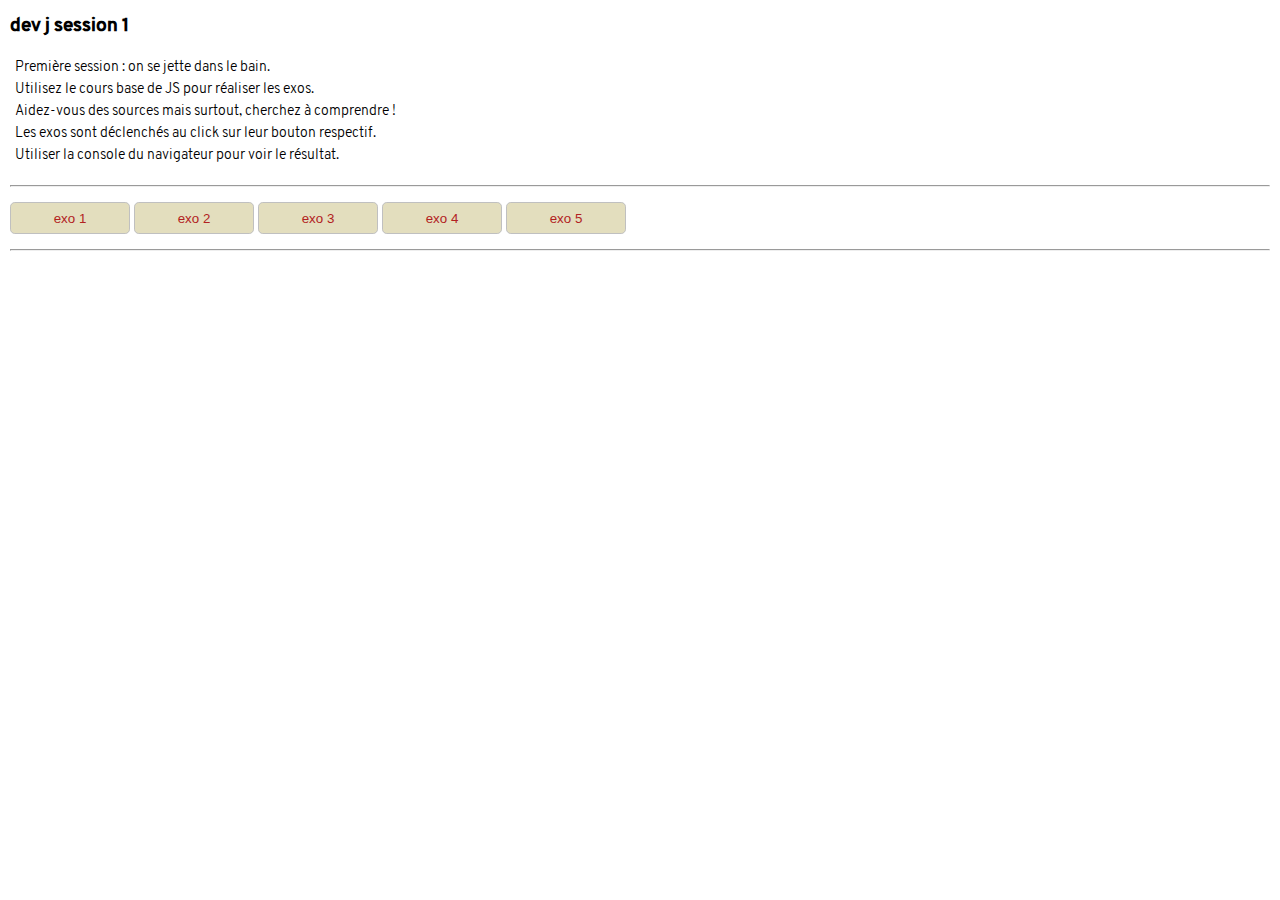
<file: js/session1/index.html>
<!DOCTYPE html>
<html lang="en">
    <head>
        <meta charset="UTF-8">
        <title>campus - dev j session 1</title>
        <link rel="stylesheet" href="css/styles.css">
        <script src="js/app.js"></script>
    </head>
    <body>
        <section class="col">
            <h1 class="title">dev j session 1</h1>
            <p class="parag">
                Première session : on se jette dans le bain.<br>
                Utilisez le cours base de JS pour réaliser les exos.<br>
                Aidez-vous des sources mais surtout, cherchez à comprendre !
                <br>
                Les exos sont déclenchés au click sur leur bouton respectif.<br>
                Utiliser la console du navigateur pour voir le résultat.
            </p>
            <hr class="line">
            <div class="row">
                <button id="exo_1" class="btn">exo 1</button>
                <button id="exo_2" class="btn">exo 2</button>
                <button id="exo_3" class="btn">exo 3</button>
                <button id="exo_4" class="btn">exo 4</button>
                <button id="exo_5" class="btn">exo 5</button>
            </div>
            <hr class="line">
            <div id="res_user1"></div>
        </section>
    </body>
</html>
</file>
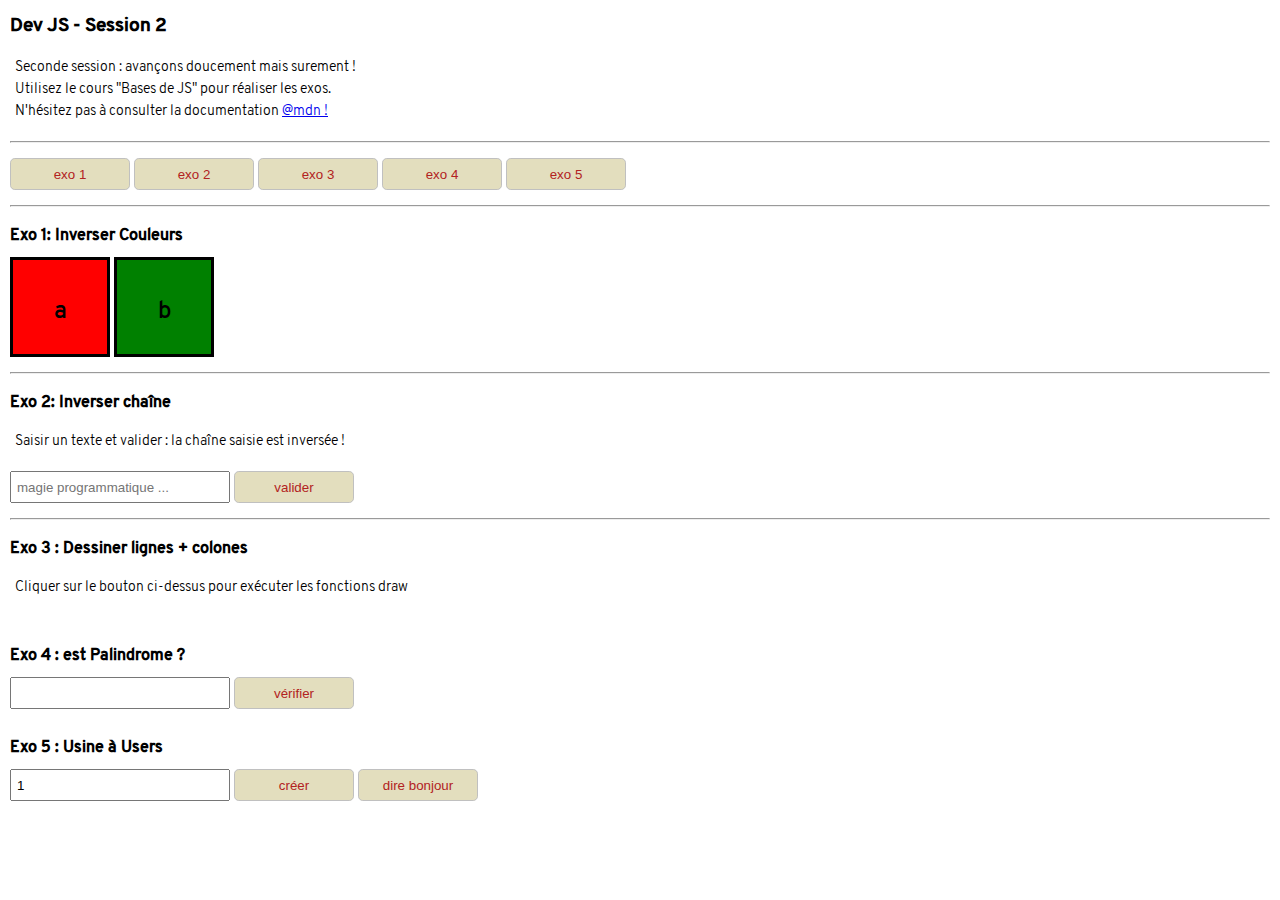
<file: js/session2/index.html>
<!DOCTYPE html>
<html lang="en">

<head>
    <meta charset="UTF-8">
    <title>campus - dev j session 2</title>
    <link rel="stylesheet" href="css/styles.css">
    <script src="js/app.js"></script>
</head>

<body>
    <section class="col">
        <h1 class="title">Dev JS - Session 2</h1>
        <p class="parag">
            Seconde session : avançons doucement mais surement !
            <br> Utilisez le cours "Bases de JS" pour réaliser les exos.
            <br> N'hésitez pas à consulter la documentation
            <a href="https://developer.mozilla.org/fr/docs/Web/JavaScript" class="link">@mdn !</a>
        </p>

        <hr class="line">
        <div class="row">
            <button id="exo_1" class="btn">exo 1</button>
            <button id="exo_2" class="btn">exo 2</button>
            <button id="exo_3" class="btn">exo 3</button>
            <button id="exo_4" class="btn">exo 4</button>
            <button id="exo_5" class="btn">exo 5</button>
        </div>
        <hr class="line">


        <h2 class="subtitle">Exo 1: Inverser Couleurs</h2>
        <div id="red" class="block" style="background:red;" onclick="session2.inverserCouleurs(this);">a</div>
        <div id="green" class="block" style="background:green;" onclick="session2.inverserCouleurs(this);">b</div>
        <hr class="line">


        <h2 class="subtitle">Exo 2:  Inverser chaîne</h2>
        <p class="parag">
            Saisir un texte et valider : la chaîne saisie est inversée !
        </p>
        <input id="chaine_a_inverser" type="text" placeholder="magie programmatique ..." class="input">
        <input id="inverser_chaine" type="submit" value="valider" class="btn">
        <hr class="line">
        <h2 class="subtitle">Exo 3 : Dessiner lignes + colones</h2>
        <p class="parag">
            Cliquer sur le bouton ci-dessus pour exécuter les fonctions draw
        </p>
        <pre id="result_draw" class="parag"></pre>


        <h2 class="subtitle">Exo 4 : est Palindrome ?</h2>
        <input id="saisie_palindrome" type="text" class="input">
        <input id="verifier_palindrome" type="submit" value="vérifier" class="btn">
        <p id="resultat_palindrome" class="parag"></p>


        <h2 class="subtitle">Exo 5 : Usine à Users </h2>
        <input id="nombre_users" type="number" class="input" value="1">
        <input id="creer_users" type="submit" value="créer" class="btn">
        <input id="bonjour_users" type="submit" value="dire bonjour" class="btn">
        <p id="resultat_users" class="parag"></p>
    </section>
</body>

</html>
</file>
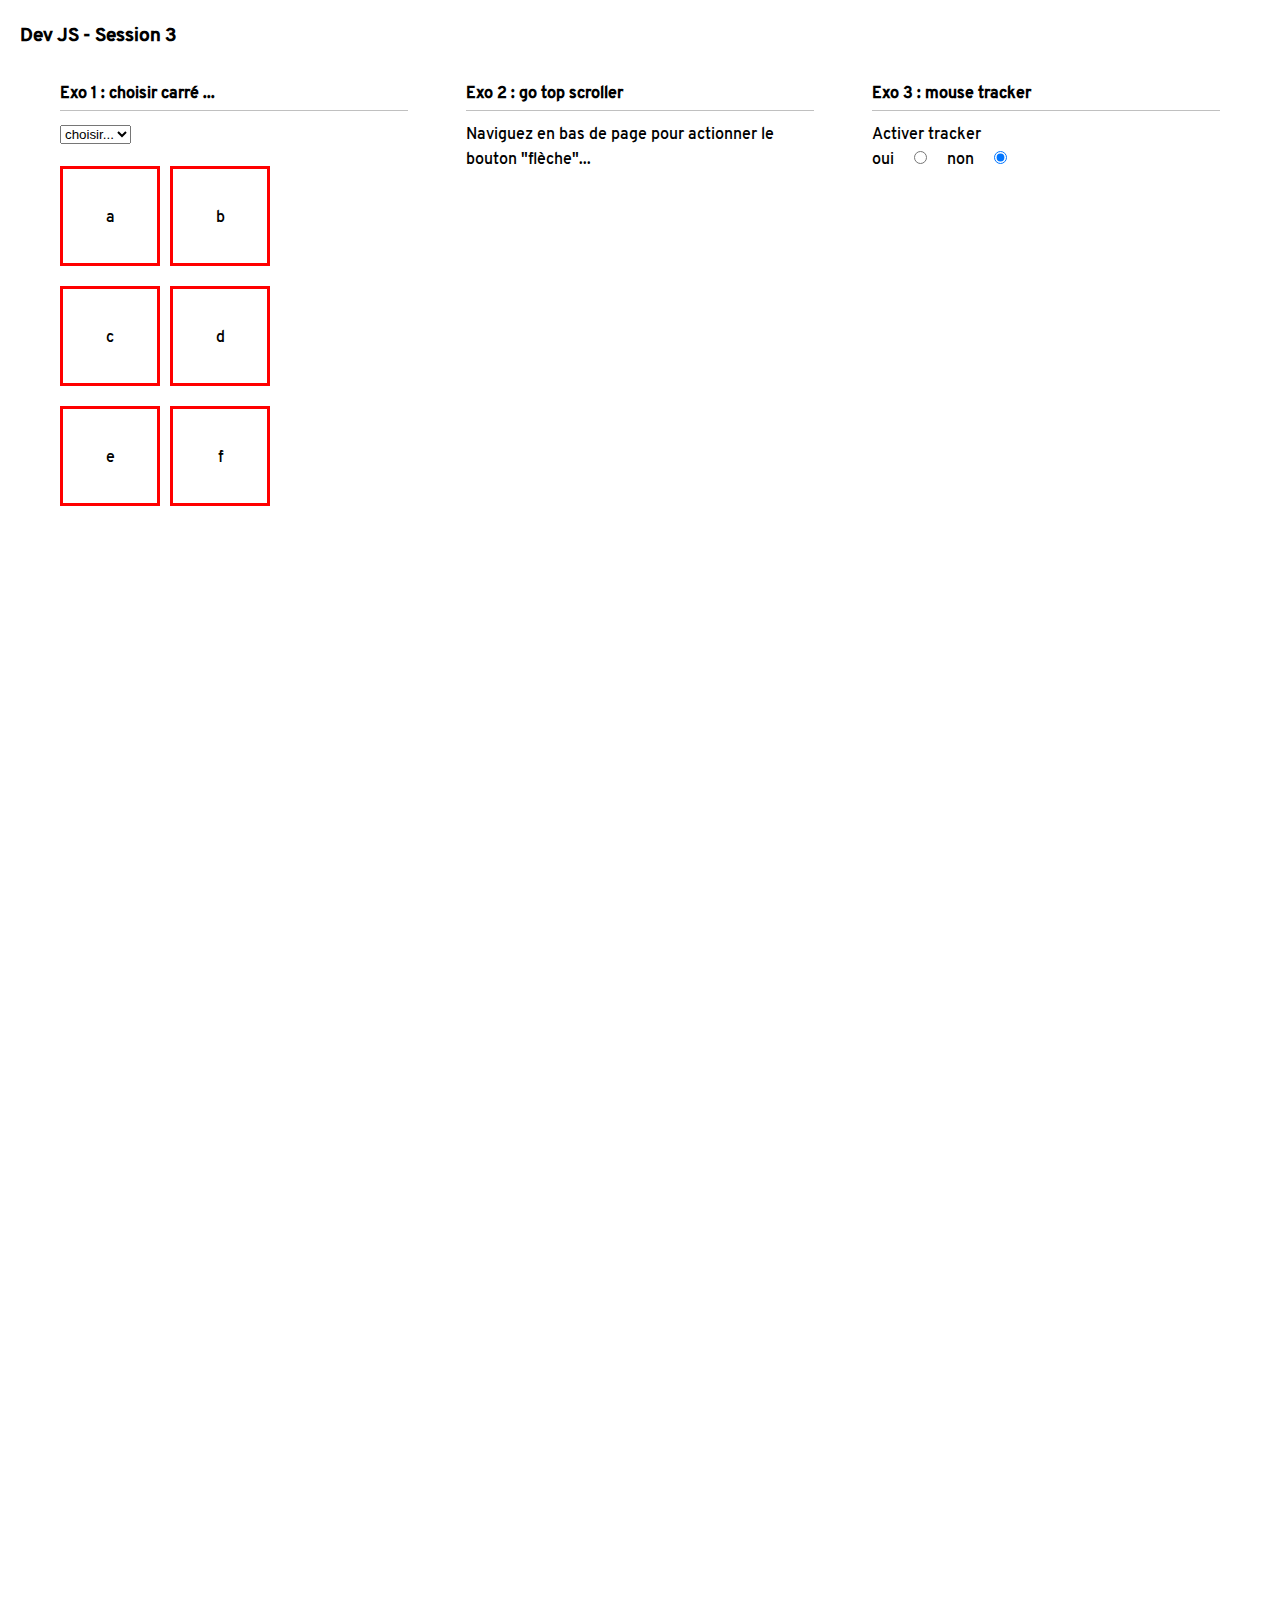
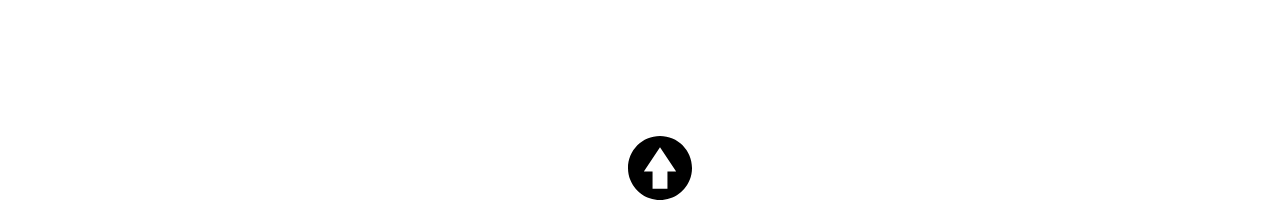
<file: js/session3/index.html>
<!DOCTYPE html>
<html lang="en">
<head>
    <meta charset="UTF-8">
    <title>campus - dev j session 3</title>
    <link rel="stylesheet" href="css/styles.css">
    <script src="js/app.js"></script>
</head>
<body>
    <h1 class="title">Dev JS - Session 3</h1>
    <div class="row exos">
        <div class="choisir exo">
            <h2 class="subtitle">Exo 1 : choisir carré ...</h2>
            <select class="selector">
                <option value="void">choisir...</option>
                <option value="a">a</option>
                <option value="b">b</option>
                <option value="c">c</option>
                <option value="d">d</option>
                <option value="e">e</option>
                <option value="f">f</option>
            </select>
            <div class="squares">
                <div class="square">a</div>
                <div class="square">b</div>
                <div class="square">c</div>
                <div class="square">d</div>
                <div class="square">e</div>
                <div class="square">f</div>
            </div>
        </div>
        <div class="scroller exo">
            <h2 class="subtitle">Exo 2 : go top scroller</h2>
			<p class="text">
				Naviguez en bas de page pour actionner le bouton "flèche"...
			</p>
        </div>
        <div class="tracker exo">
            <h2 class="subtitle">Exo 3 : mouse tracker</h2>
            <p for="">Activer tracker</p>
            <div class="row">
                <label for="activer" class="label">oui</label>
                <input id="activer_tracker" name="tracker_status" type="radio" class="tracker-trigger">
                <label for="desactiver" class="label">non</label>
                <input id="desactiver_tracker" name="tracker_status" type="radio" class="tracker-trigger" checked>
            </div>
        </div>
    </div>
    <div class="row scroll-top center">
        <img src="assets/circle-arrow-up.svg" alt="go top" class="img">
    </div>
    <div class="mouse-tracker">
        <p class="text" id="x_pos"></p>
        <p class="text" id="y_pos"></p>
    </div>
</body>
</html>
</file>
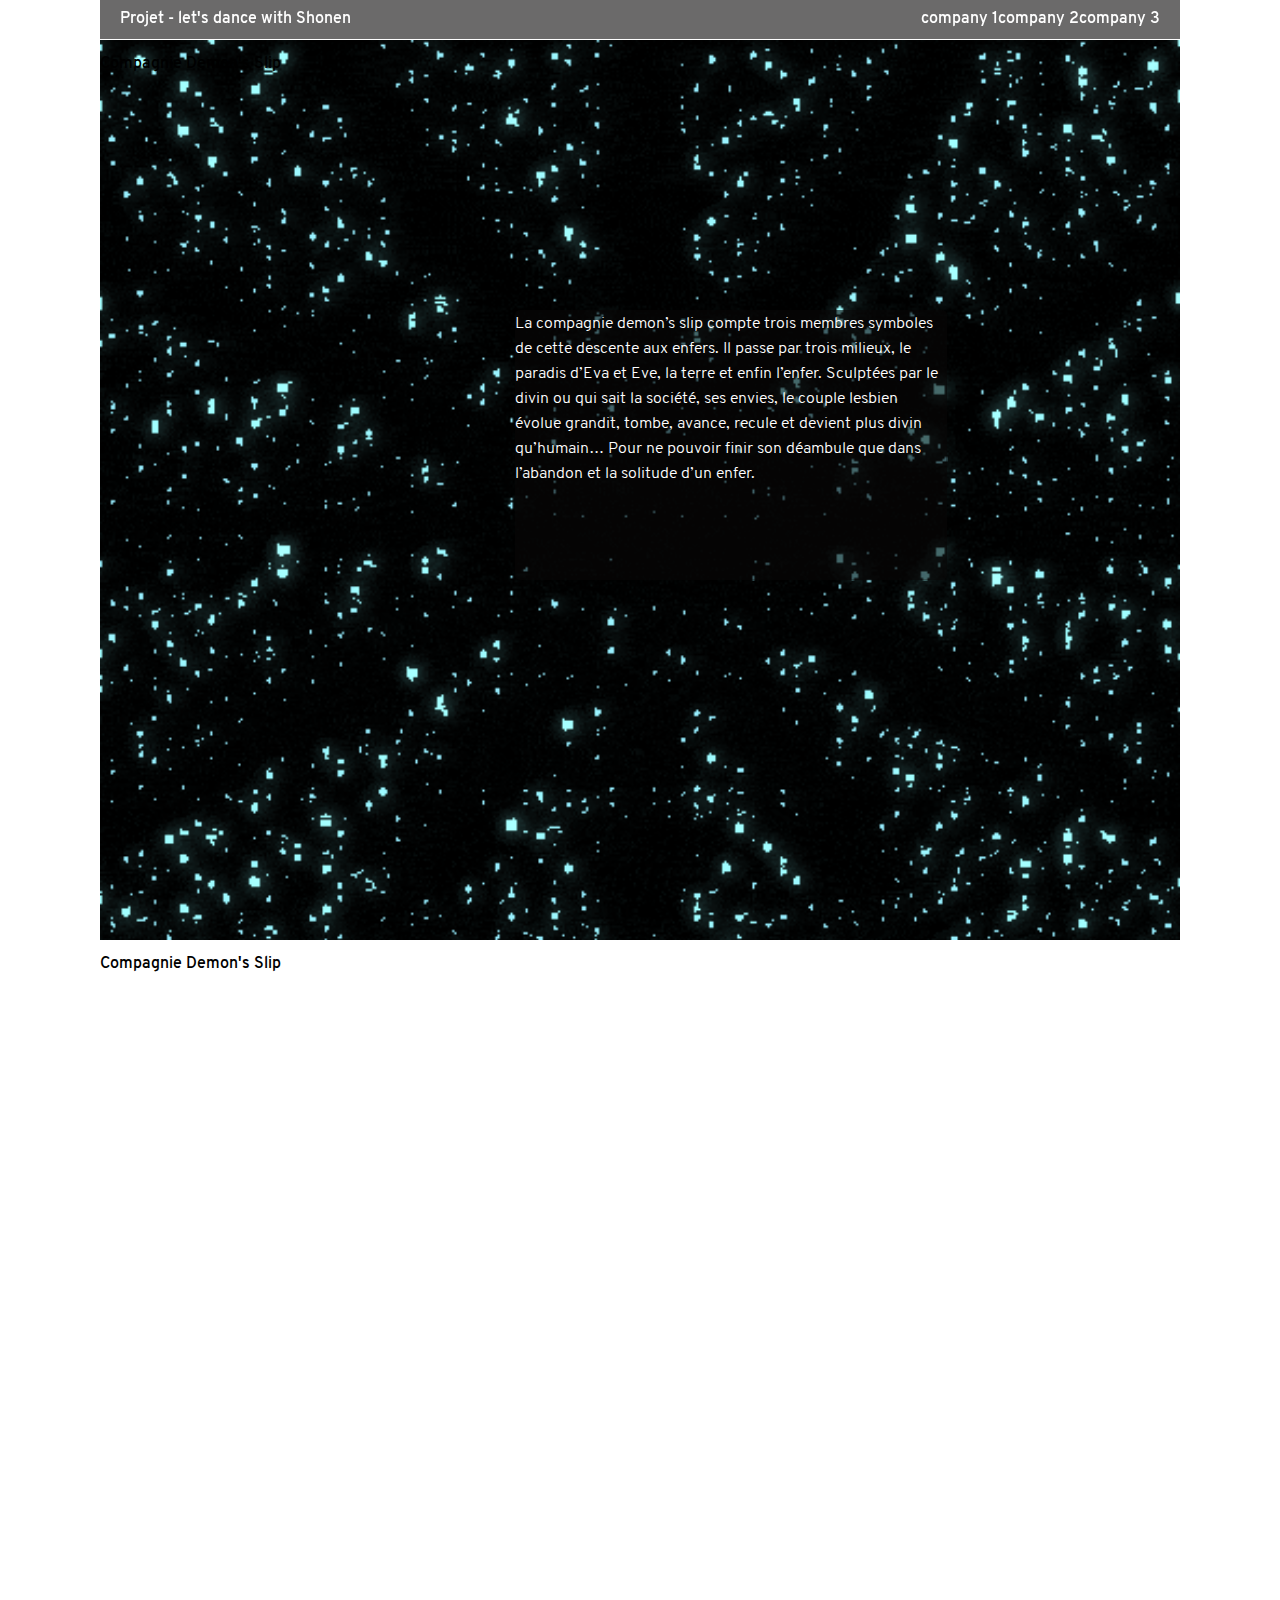
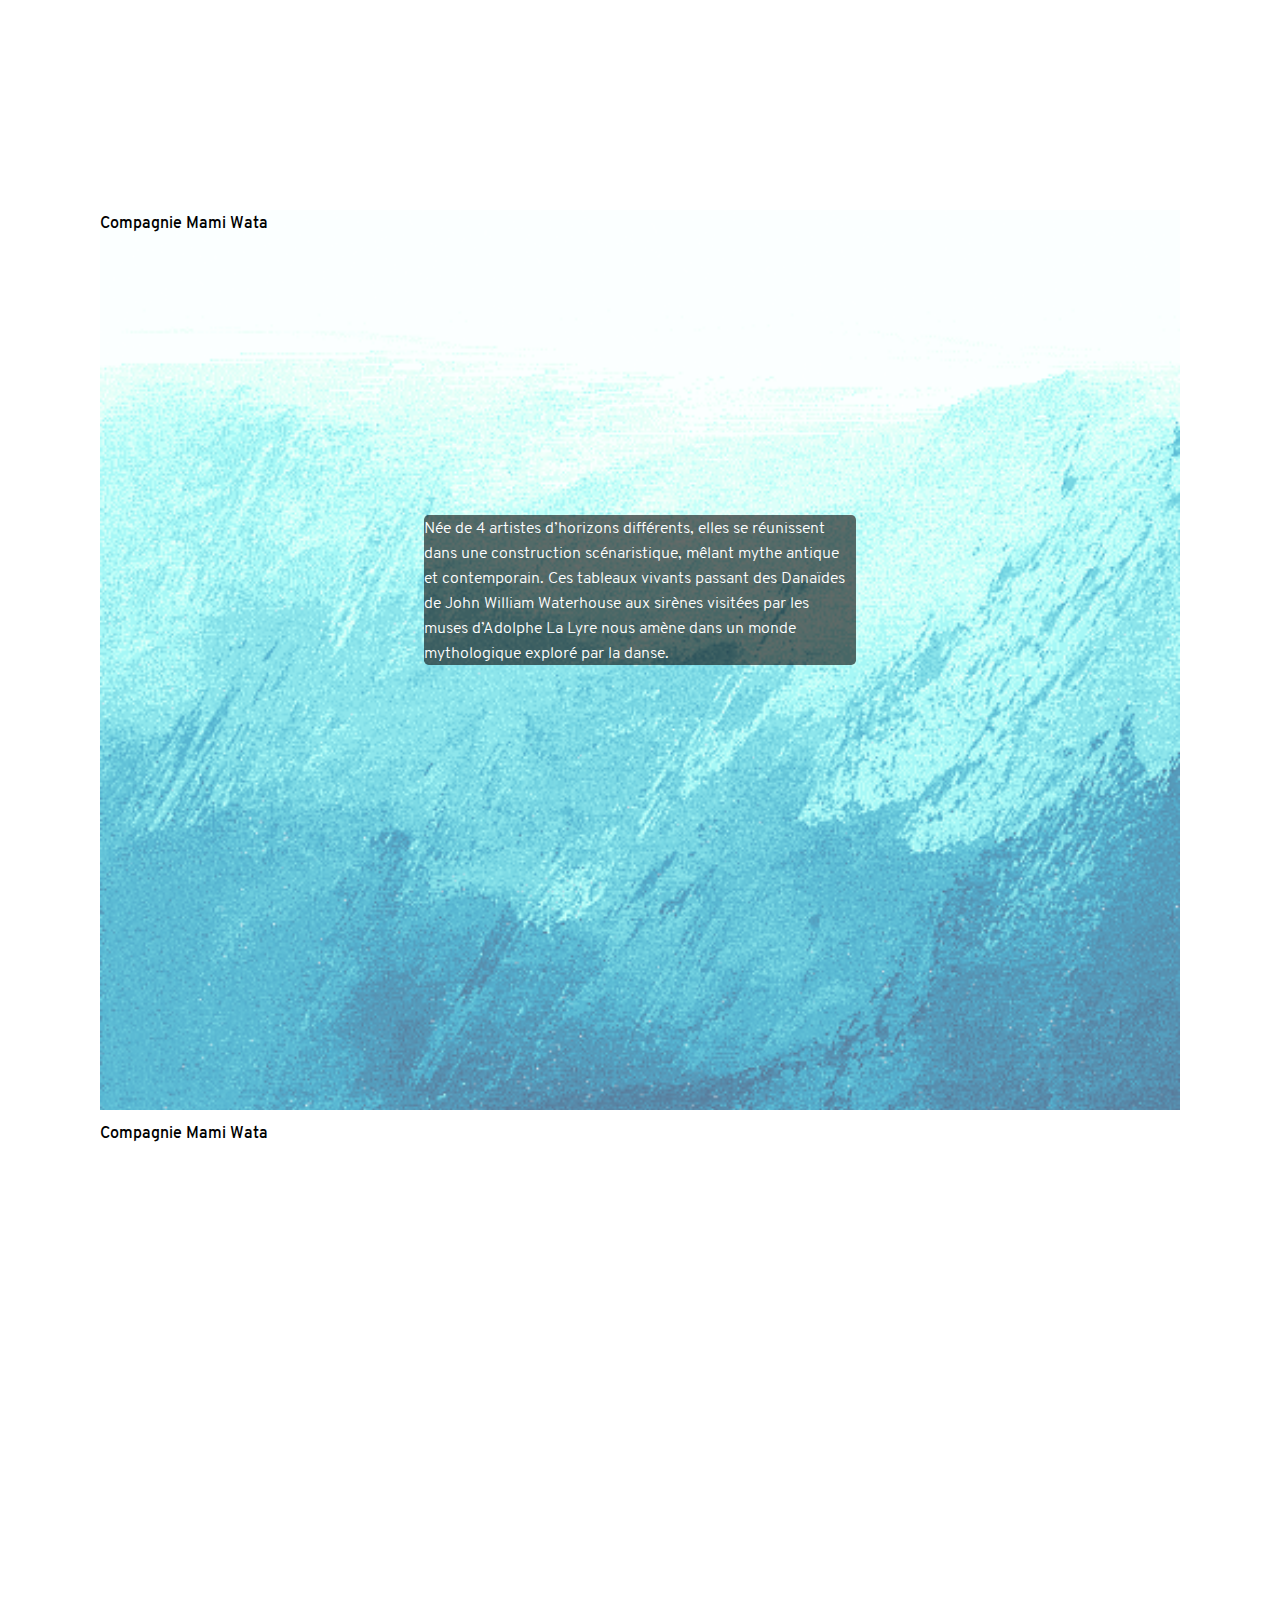
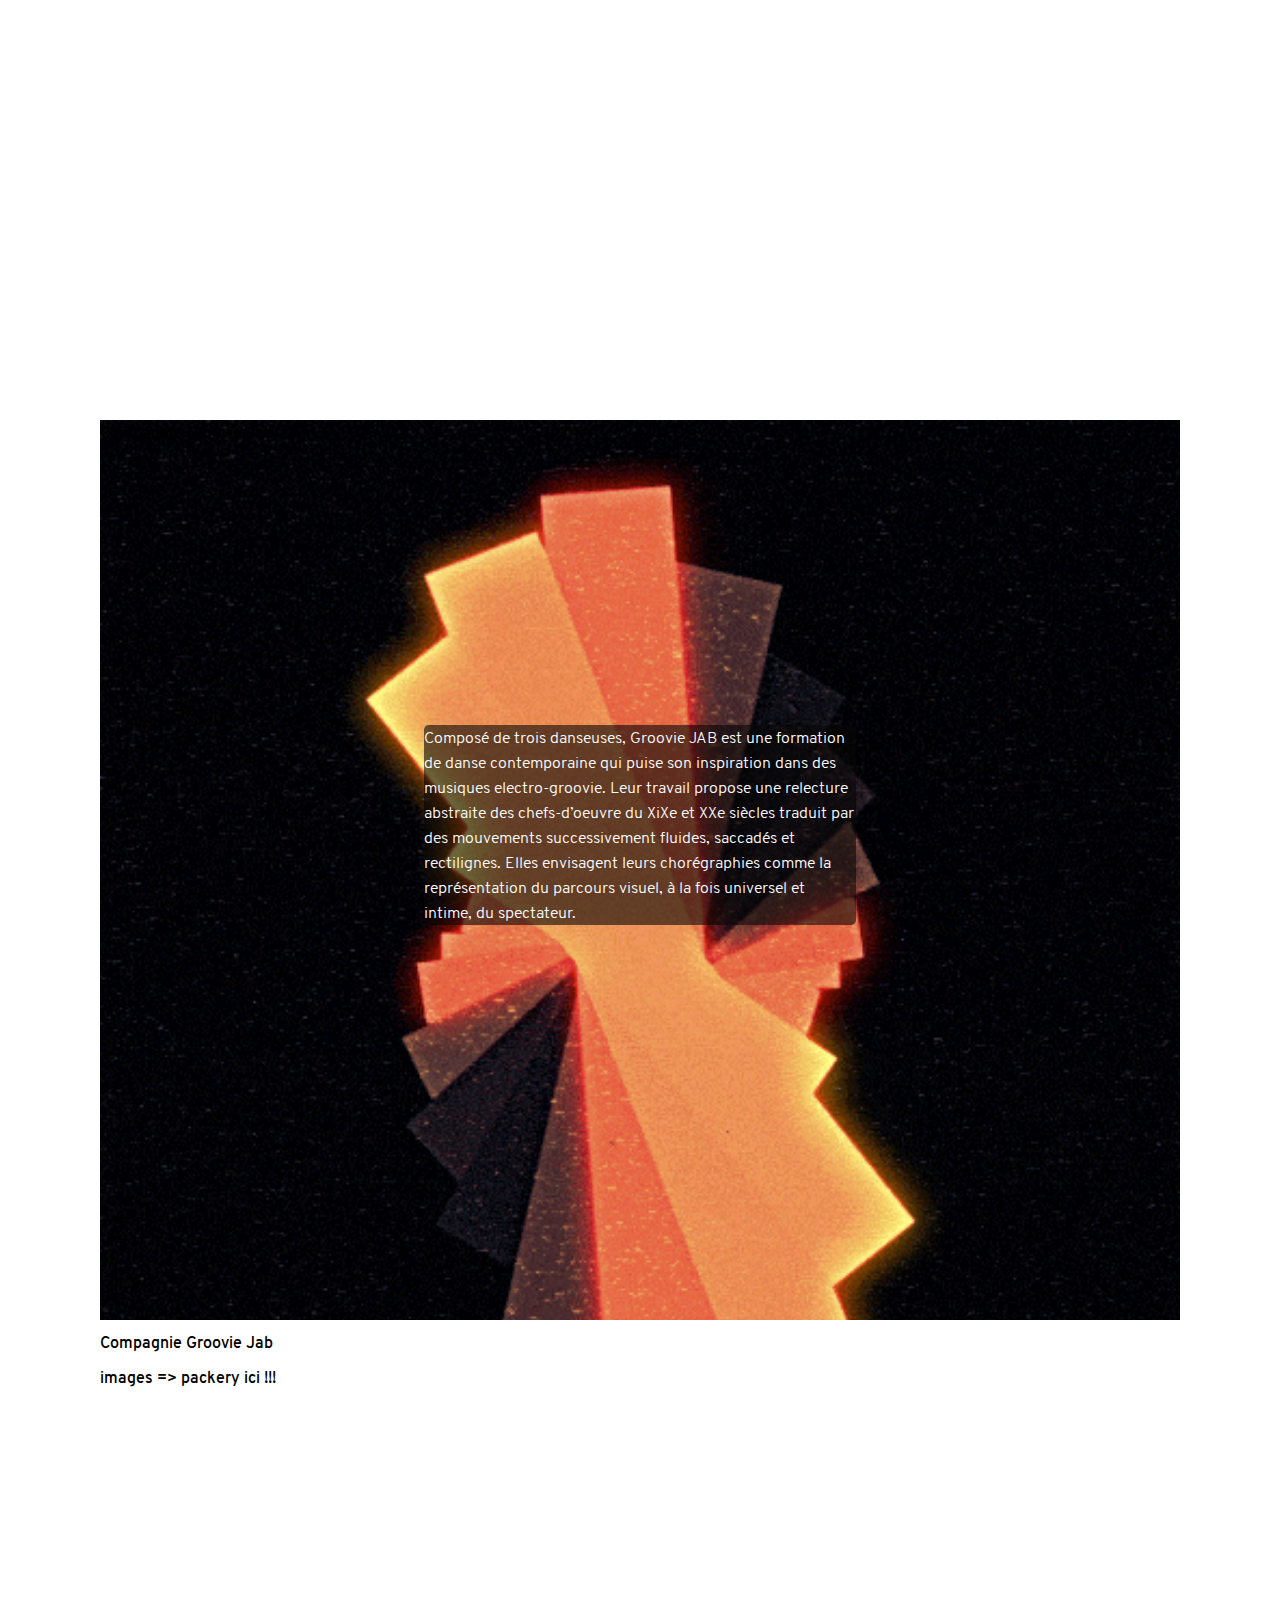
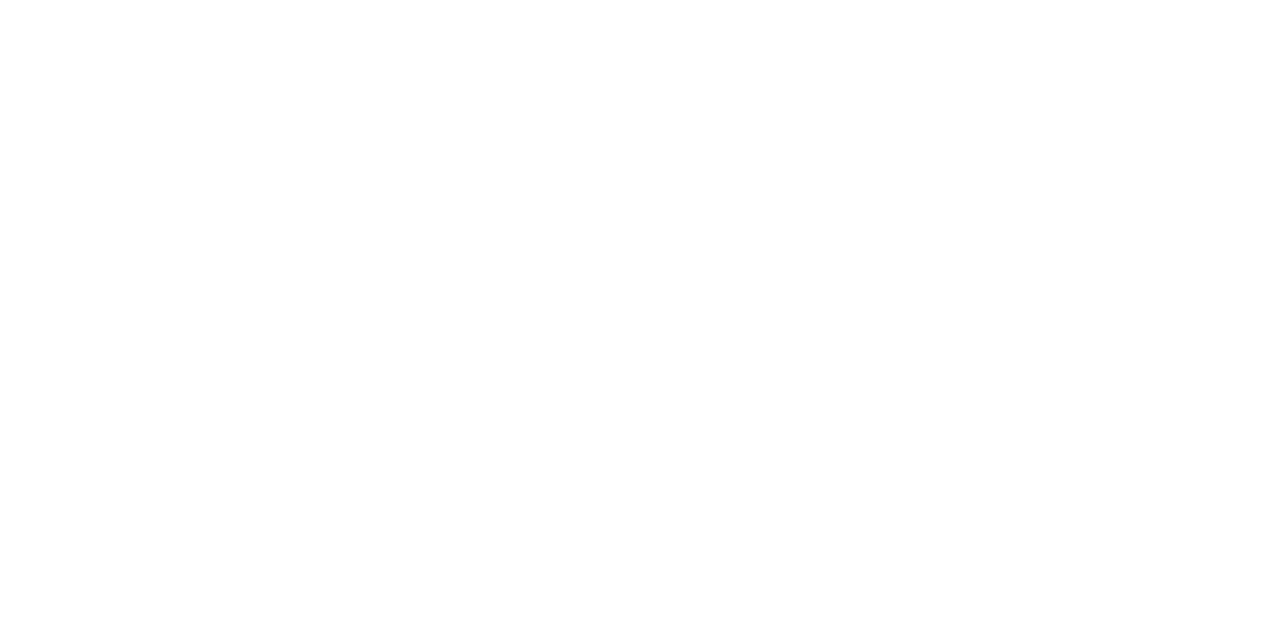
<file: promos/lsm8/index.html>
<!DOCTYPE html>
<html lang="en">
<head>
    <meta charset="UTF-8">
    <title>let's dance</title>
    <link rel="stylesheet" href="styles/base.css">
    <script src="js/libs/jquery-1.12.3.min.js"></script>
    <script src="js/app.js"></script>
    <script src="js/libs/packery.min.js"></script>
    <script src="js/libs/smoothScroll.js"></script>
</head>
<body class="grid-main">

    <!-- <div class="pane intro global">

    </div> -->
    <header class="row grid-header">
        <h1 class="title main">Projet - let's dance with Shonen</h1>
        <nav class="navigation">
            <ul class="row list">
                <li class="item">
                    <a href="" data-anchor="company_1" class="link">company 1</a>
                </li>
                <li class="item">
                    <a href="" data-anchor="company_2" class="link">company 2</a>
                </li>
                <li class="item">
                    <a href="" data-anchor="company_3" class="link">company 3</a>
                </li>
            </ul>
        </nav>
    </header>

    <div id="company_1" class="company">
        <div class="row pane intro">
            <h2 class="title"></h2>
            <p class="text presentation"></p>
        </div>
        <section class="pane content">
            <h3 class="title"></h3>
        </section>
    </div>

    <div id="company_2" class="company">
        <div class="pane intro">
            <h2 class="title"></h2>
            <p class="text presentation"></p>
        </div>
        <section class="pane content">
            <h3 class="title"></h3>
        </section>
    </div>

    <div id="company_3"  class="company">
        <div class="pane intro">
            <h2 class="title"></h2>
            <p class="text presentation"></p>
        </div>
        <section class="pane content">
            <h3 class="title"></h3>
            <div class="packery">images => packery ici !!!</div>
        </section>
    </div>
</body>
</html>
</file>
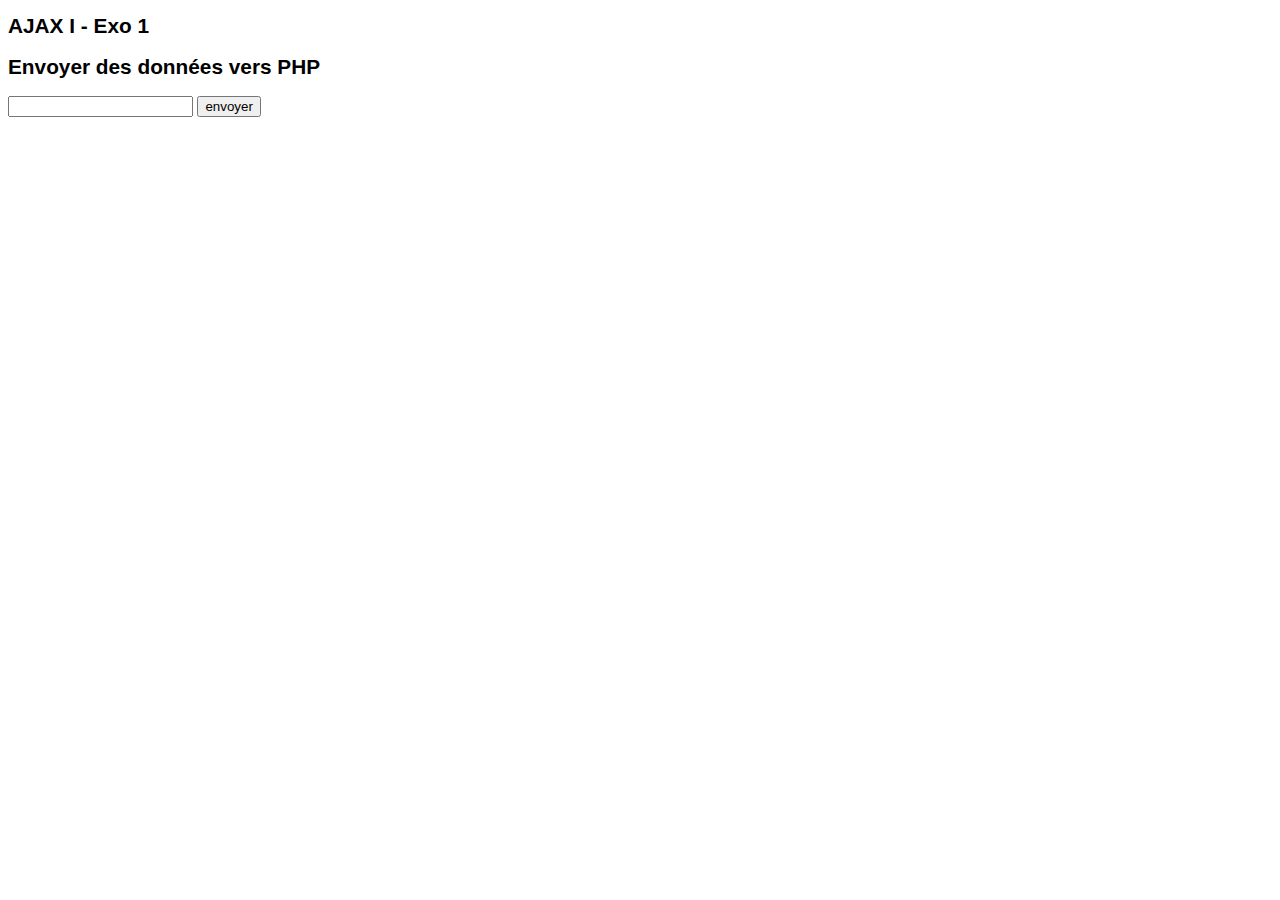
<file: js/ajax1/exo1/index.html>
<!DOCTYPE html>
<html lang="en">
    <head>
        <meta charset="UTF-8">
        <title>AJAX I - exo 1</title>
        <link rel="stylesheet" href="styles/styles.css">
        <script src="https://bit.ly/owlab_utility"></script>
        <script src="js/app.js"></script>
    </head>
    <body onload="moduleAjax()">
        <h1 class="title">AJAX I - Exo 1</h1>
        <h2 class="title">Envoyer des données vers PHP</h2>
        <input type="text" class="data">
        <input type="submit" class="submit" value="envoyer">
    </body>
</html>
</file>
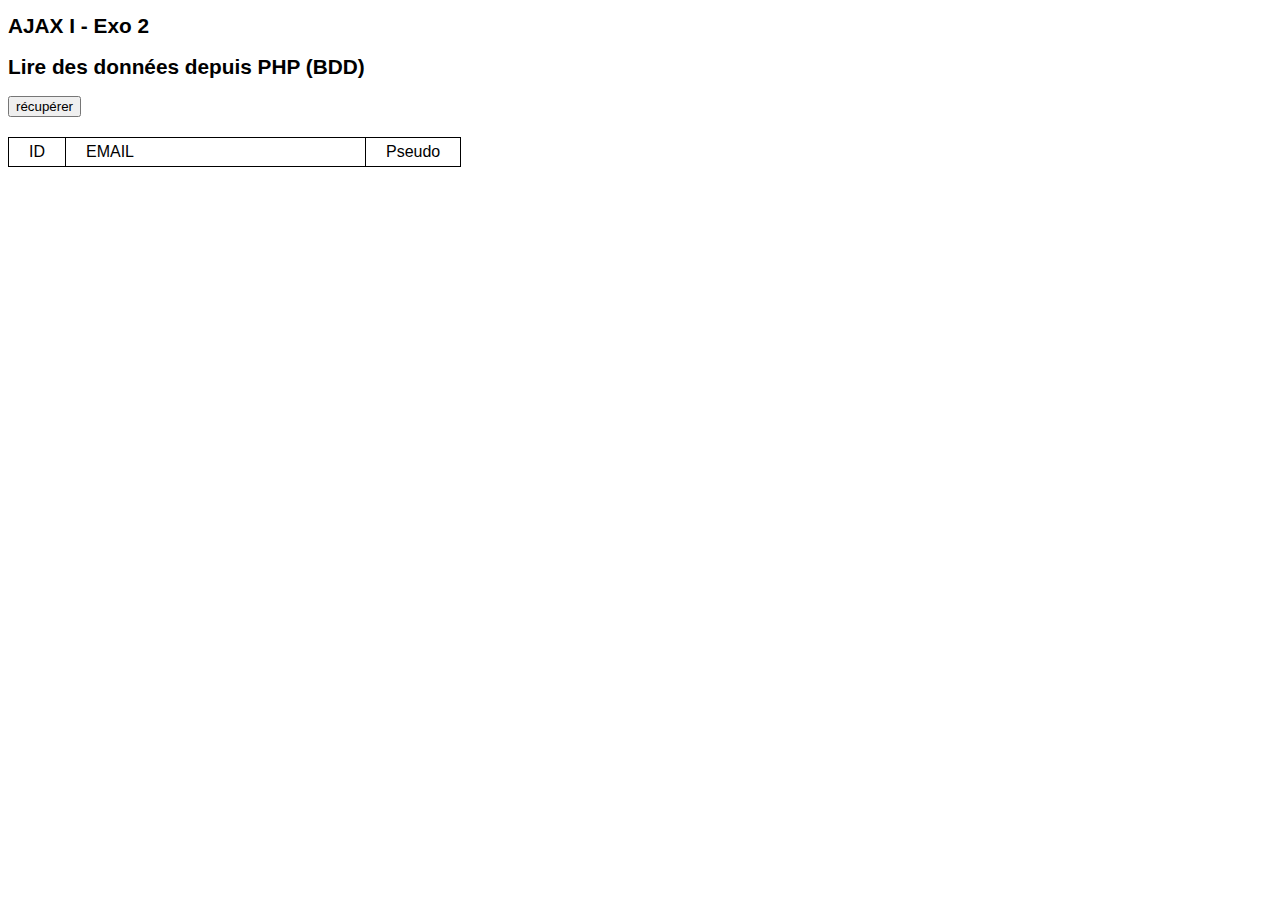
<file: js/ajax1/exo2/index.html>
<!DOCTYPE html>
<html lang="en">
    <head>
        <meta charset="UTF-8">
        <title>AJAX I - exo 2</title>
        <link rel="stylesheet" href="styles/styles.css">
        <script src="https://bit.ly/owlab_utility"></script>
        <script src="js/app.js"></script>
    </head>
    <body onload="moduleAjax()">
        <h1 class="title">AJAX I - Exo 2</h1>
        <h2 class="title">Lire des données depuis PHP (BDD)</h2>
        <input type="submit" class="submit" value="récupérer">
        <table class="users-list">
            <thead>
                <tr>
                    <td class="id">ID</td>
                    <td class="mail">EMAIL</td>
                    <td class="nickname">Pseudo</td>
                </tr>
            </thead>
        </table>
    </body>
</html>
</file>
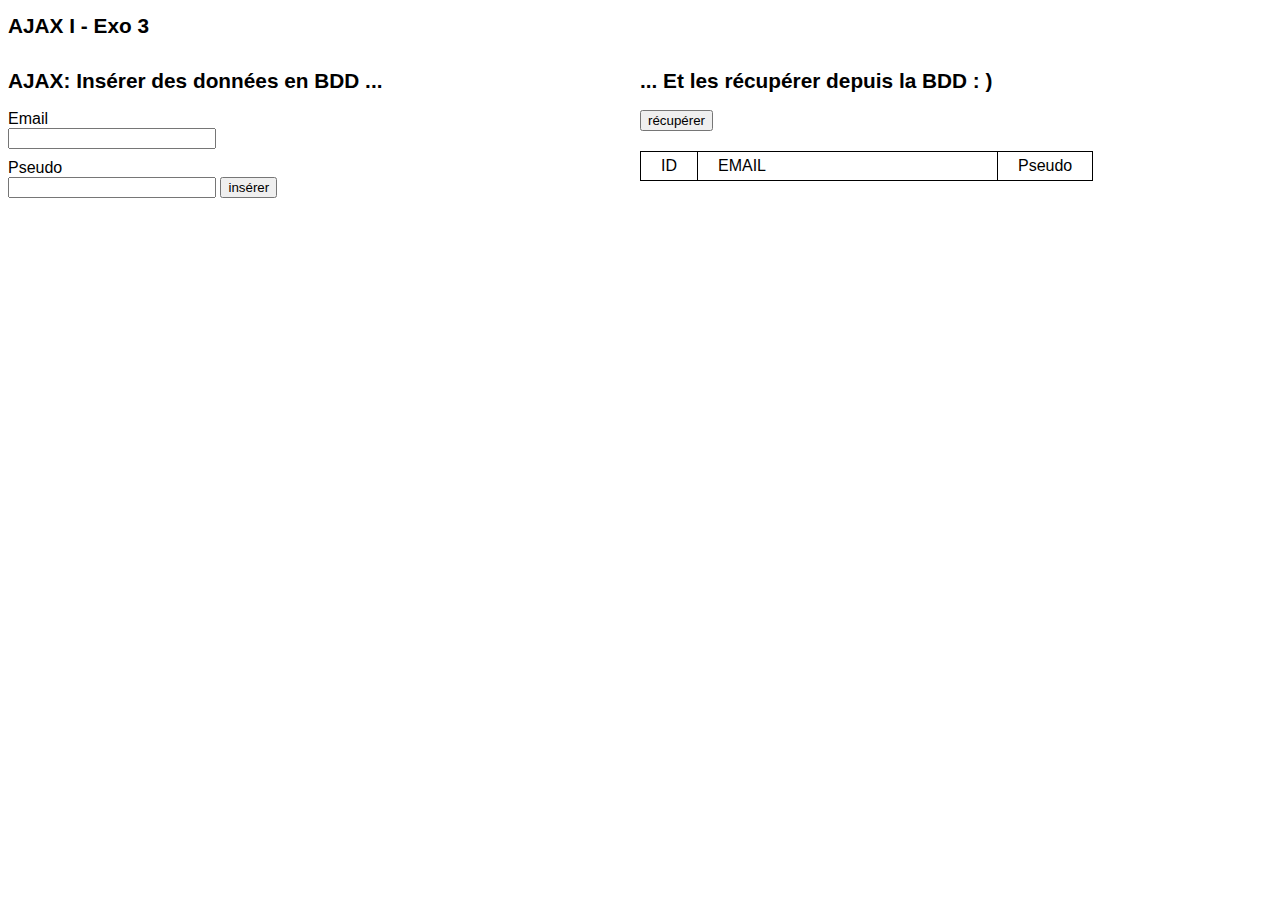
<file: js/ajax1/exo3/index.html>
<!DOCTYPE html>
<html lang="en">
    <head>
        <meta charset="UTF-8">
        <title>AJAX I - exo 3</title>
        <link rel="stylesheet" href="styles/styles.css">
        <script src="https://bit.ly/owlab_utility"></script>
        <script src="js/app.js"></script>
    </head>
    <body onload="moduleAjax()">
        <h1 class="title">AJAX I - Exo 3</h1>
        <div class="block">
            <h2 class="title">AJAX: Insérer des données en BDD ...</h2>
            <label for="email" class="label">Email</label>
            <input id="email" type="email" class="data-input email">
            <label for="pseudo" class="label">Pseudo</label>
            <input id="pseudo" type="text" class="data-input pseudo">
            <input type="submit" class="action insert" value="insérer">
        </div>
        <div class="block">
            <h2 class="title">... Et les récupérer depuis la BDD : )</h2>
            <input type="submit" class="action get" value="récupérer">
            <table class="users-list">
                <thead>
                    <tr>
                        <td class="id">ID</td>
                        <td class="mail">EMAIL</td>
                        <td class="nickname">Pseudo</td>
                    </tr>
                </thead>
            </table>
        </div>
    </body>
</html>
</file>
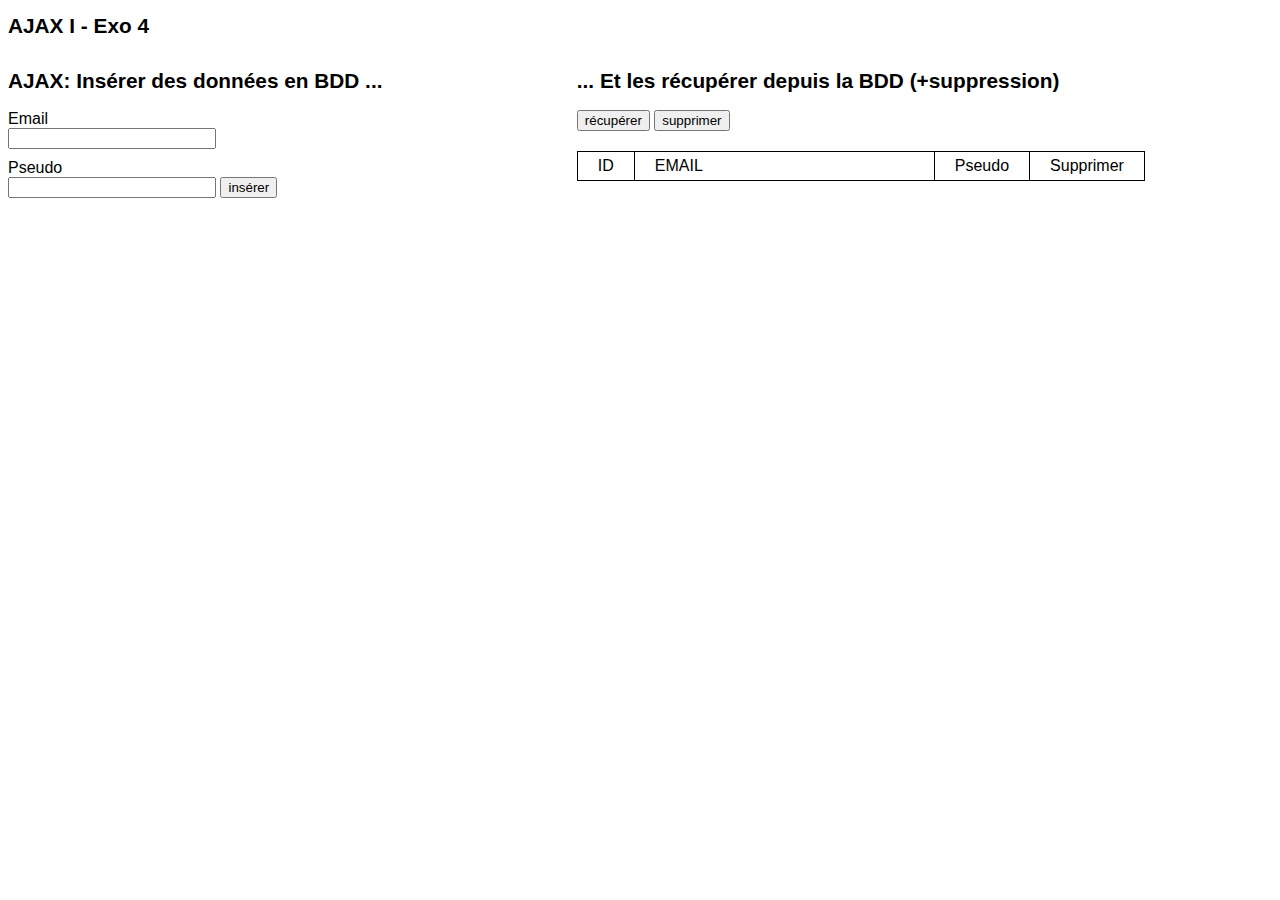
<file: js/ajax1/exo4/index.html>
<!DOCTYPE html>
<html lang="en">
    <head>
        <meta charset="UTF-8">
        <title>AJAX I - exo 4</title>
        <link rel="stylesheet" href="styles/styles.css">
        <script src="https://bit.ly/owlab_utility"></script>
        <script src="js/app.js"></script>
    </head>
    <body onload="moduleAjax()">
        <h1 class="title">AJAX I - Exo 4</h1>
        <div class="block">
            <h2 class="title">AJAX: Insérer des données en BDD ...</h2>
            <label for="email" class="label">Email</label>
            <input id="email" type="email" class="data-input email">
            <label for="pseudo" class="label">Pseudo</label>
            <input id="pseudo" type="text" class="data-input pseudo">
            <input type="submit" class="action insert" value="insérer">
        </div>
        <div class="block">
            <h2 class="title">... Et les récupérer depuis la BDD (+suppression)</h2>
            <input type="submit" class="action get" value="récupérer">
            <input type="submit" class="action delete" value="supprimer">
            <table class="users-list">
                <thead>
                    <tr>
                        <td class="id">ID</td>
                        <td class="mail">EMAIL</td>
                        <td class="nickname">Pseudo</td>
                        <td class="delete">Supprimer</td>
                    </tr>
                </thead>
            </table>
        </div>
    </body>
</html>
</file>
<file: js/session1/css/styles.css>
@font-face {
    font-family: overpass-regular;
    src: local("Overpass-Regular"),
        url(../fonts/overpass/Overpass-Regular.ttf),
        url(../fonts/overpass/Overpass-Regular.eot),
        url(../fonts/overpass/Overpass-Regular.svg),
        url(../fonts/overpass/Overpass-Regular.woff);
    font-weight: normal;
}

@font-face {
    font-family: overpass-light;
    src: local("Overpass-Regular"),
        url(../fonts/overpass/Overpass-Light.ttf),
        url(../fonts/overpass/Overpass-Light.eot),
        url(../fonts/overpass/Overpass-Light.svg),
        url(../fonts/overpass/Overpass-Light.woff);
    font-weight: normal;
}

* {
    margin: 0;
    padding: 0;
    box-sizing: border-box;
}

html {
    font-size: 16px;
}

body {
    padding: 10px;
    font-family: overpass-regular;
}

.title {
    margin: 0 0 10px;
    font-size: 1.2rem;
}

.parag {
    font-family: overpass-light;
    padding: 5px;
    font-size: .9rem;
}

.line {
    margin: 15px auto;
}

.btn {
    width: 120px;
    height: 32px;
    background: #E3DEBE;
    color: firebrick;
    border: 1px solid silver;
    border-radius: .3rem;
    cursor: pointer;
}

.btn:hover {
    background: silver;
}
</file>
<file: js/session2/css/styles.css>
@font-face {
    font-family: overpass-regular;
    src: local("Overpass-Regular"),
        url(../fonts/overpass/Overpass-Regular.ttf),
        url(../fonts/overpass/Overpass-Regular.eot),
        url(../fonts/overpass/Overpass-Regular.svg),
        url(../fonts/overpass/Overpass-Regular.woff);
    font-weight: normal;
}

@font-face {
    font-family: overpass-light;
    src: local("Overpass-Regular"),
        url(../fonts/overpass/Overpass-Light.ttf),
        url(../fonts/overpass/Overpass-Light.eot),
        url(../fonts/overpass/Overpass-Light.svg),
        url(../fonts/overpass/Overpass-Light.woff);
    font-weight: normal;
}

* {
    margin: 0;
    padding: 0;
    box-sizing: border-box;
}

html {
    font-size: 16px;
}

body {
    padding: 10px;
    font-family: overpass-regular;
}

.title {
    margin: 0 0 10px;
    font-size: 1.2rem;
}

.subtitle {
    margin: 0 0 10px;
    font-size: 1rem;
}

.parag {
    font-family: overpass-light;
    padding: 5px;
    font-size: .9rem;
    margin-bottom: 15px;
}

.line {
    margin: 15px auto;
}

.btn {
    width: 120px;
    height: 32px;
    background: #E3DEBE;
    color: firebrick;
    border: 1px solid silver;
    border-radius: .3rem;
    cursor: pointer;
}

.btn:hover {
    background: silver;
}

.block {
    width: 100px;
    height: 100px;
    line-height: 100px;
    border: 3px solid;
    display: inline-block;
    text-align: center;
    font-size: 1.5rem;
    cursor: pointer;
}

.block:hover {
    border-color: orange;
    color: orange;
}

.input {
    height: 32px;
    width: 220px;
    padding: 5px;
}
</file>
<file: js/session3/css/styles.css>
@font-face {
    font-family: overpass-regular;
    src: local("Overpass-Regular"),
    url(../fonts/overpass/Overpass-Regular.ttf),
    url(../fonts/overpass/Overpass-Regular.eot),
    url(../fonts/overpass/Overpass-Regular.svg),
    url(../fonts/overpass/Overpass-Regular.woff);
    font-weight: normal;
}

@font-face {
    font-family: overpass-light;
    src: local("Overpass-Regular"),
    url(../fonts/overpass/Overpass-Light.ttf),
    url(../fonts/overpass/Overpass-Light.eot),
    url(../fonts/overpass/Overpass-Light.svg),
    url(../fonts/overpass/Overpass-Light.woff);
    font-weight: normal;
}

* {
    margin: 0;
    padding: 0;
    box-sizing: border-box;
}

html {
    font-size: 16px;
}

body {
    font-family: "overpass-regular";
    min-height: 200vh;
    position: relative;
	padding: 20px;
}

.row {
    display: flex;
    align-items: baseline;
}

.row.exos {
    justify-content: space-between;
}

.row.center {
    justify-content: center;
}

.exos {
    padding:20px 40px;
}

.exo {
    -webkit-flex: 0 0 30%;
    flex: 0 0 30%;
}

.title {
    margin: 0 0 10px;
    font-size: 1.2rem;
}

.subtitle {
    margin: 0 0 10px;
    font-size: 1rem;
    padding-bottom: 5px;
    border-bottom: 1px solid silver;
}

.parag {
    font-family: overpass-light;
    padding: 5px;
    font-size: .9rem;
    margin-bottom: 15px;
}

.line {
    margin: 15px auto;
}

.btn {
    width: 120px;
    height: 32px;
    background: #E3DEBE;
    color: firebrick;
    border: 1px solid silver;
    border-radius: .3rem;
    cursor: pointer;
}

.btn:hover {
    background: silver;
}

.squares {
    display: flex;
    flex-wrap: wrap;
    max-width: 210px;
    justify-content: space-between;
    align-items: center;
    padding-top: 20px;
}

.squares .selector {
    width: 100%;
    margin-bottom: 10px;
}

.squares .square {
    height: 100px;
    width: 100px;
    display: flex;
    justify-content: center;
    align-items: center;
    margin-bottom: 20px;
    border: 3px solid red;
    transition: background 0.2s ease-in;
}

.squares .square.is-active {
    color: #FFF;
    background: red;
}

.mouse-tracker:not(.is-active) {
    display: none;
}

.tracker .label:first-of-type {
    margin-left:0;
}

.tracker .label {
    margin:0 20px;
}

.mouse-tracker {
    font-size: .9rem;
    background: white;
    position: absolute;
    height: 60px;
    width: 120px;
    border: 1px solid silver;
    border-radius: .3rem;
}

.row.scroll-top {
    position: absolute;
    bottom: 0;
    width: 100%;
}

.scroll-top .img {
    width: 64px;
    cursor: pointer;
}
</file>
<file: promos/lsm8/styles/base.css>
@import "layout.css";
@import "modules.css";
@import "theme.css";

* {
    margin: 0;
    padding: 0;
    box-sizing: border-box;
}

h1, h2, h3, h4, h5, h6 {
    font-size: 1rem;
    font-weight: normal;
}

ul {
    list-style: none;
}

a {
    text-decoration: none;
    cursor: pointer;
    color: inherit;
}

.row {
    -webkit-display: flex;
    display: flex;
}

.col {
    -webkit-display: flex;
    display: flex;
    -webkit-flex-direction: column;
    flex-direction: column;
}

.mt {
    margin-top: 10px;
}
</file>
<file: js/ajax1/exo1/styles/styles.css>
body {
    font-family: Arial;
    font-size: 16px;
}

.title {
    font-size: 1.3rem;
}

.label {
    cursor: pointer;
    display:block;
    margin-top: 10px;
}

.users-list {
    margin-top: 20px;
}

.users-list, td {
    border:1px solid black;
    border-collapse: collapse;
    padding: 5px 20px;
    box-sizing: border-box;
}

.users-list .mail {
    min-width: 300px;   
}
</file>
<file: js/ajax1/exo2/styles/styles.css>
body {
    font-family: Arial;
    font-size: 16px;
}

.title {
    font-size: 1.3rem;
}

.label {
    cursor: pointer;
    display:block;
    margin-top: 10px;
}

.users-list {
    margin-top: 20px;
}

.users-list, td {
    border:1px solid black;
    border-collapse: collapse;
    padding: 5px 20px;
    box-sizing: border-box;
}

.users-list .mail {
    min-width: 300px;   
}
</file>
<file: js/ajax1/exo3/styles/styles.css>
body {
    font-family: Arial;
    font-size: 16px;
}

.title {
    font-size: 1.3rem;
}

.block {
    float: left;
    width:50%;
}

.label {
    cursor: pointer;
    display:block;
    margin-top: 10px;
}

.data-input {
    min-width: 200px;
}

.users-list {
    margin-top: 20px;
}

.users-list, td {
    border:1px solid black;
    border-collapse: collapse;
    padding: 5px 20px;
    box-sizing: border-box;
}

.users-list .mail {
    min-width: 300px;   
}
</file>
<file: js/ajax1/exo4/styles/styles.css>
body {
    font-family: Arial;
    font-size: 16px;
}

.title {
    font-size: 1.3rem;
}

.centered {
    text-align: center;
}

.block {
    float: left;
    width:45%;
}

.label {
    cursor: pointer;
    display:block;
    margin-top: 10px;
}

.data-input {
    min-width: 200px;
}

.users-list {
    margin-top: 20px;
}

.users-list, td {
    border:1px solid black;
    border-collapse: collapse;
    padding: 5px 20px;
    box-sizing: border-box;
}

.users-list .mail {
    min-width: 300px;   
}
</file>
